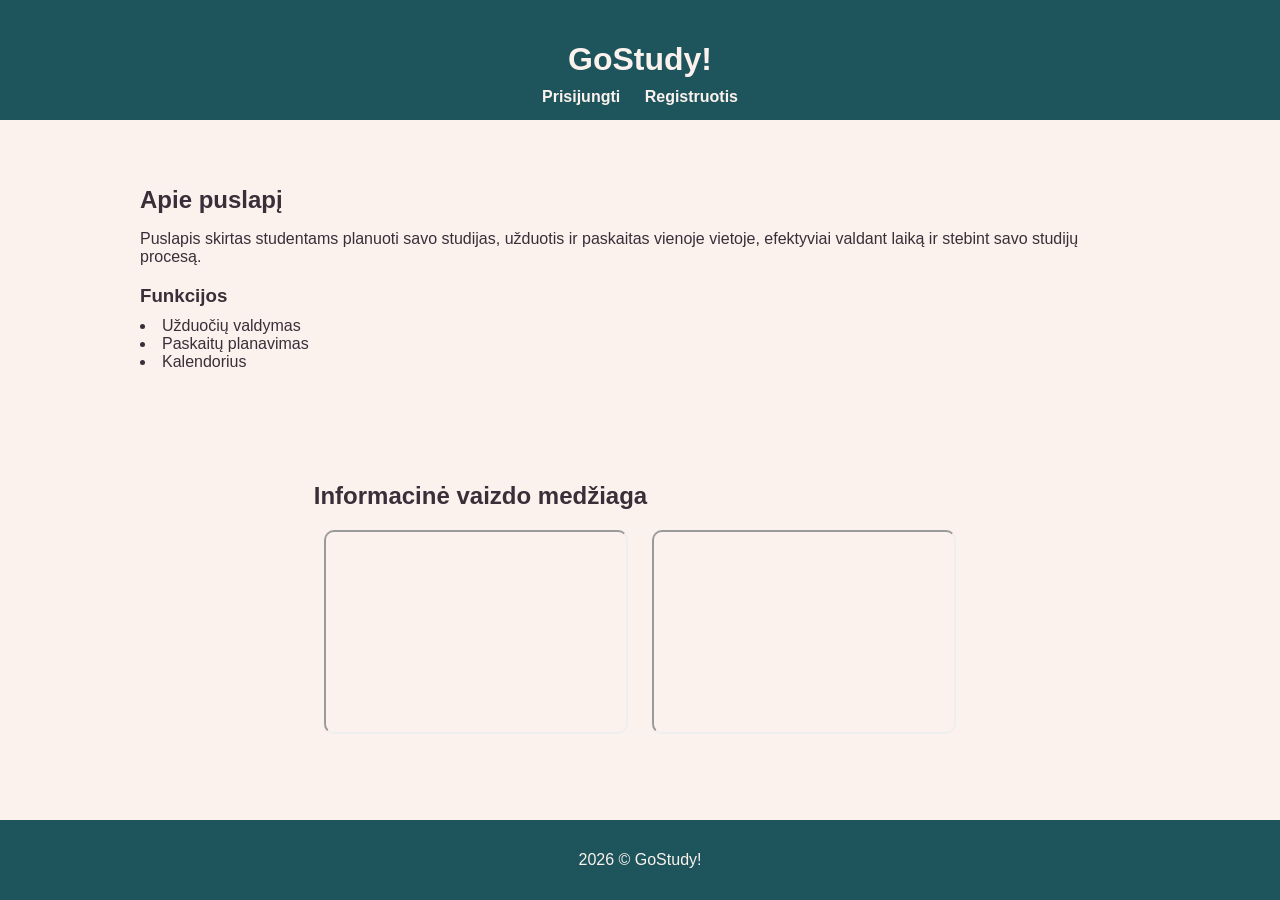
<file: index.html>
<!DOCTYPE html>
<html lang="lt">
<head>
    <meta charset="UTF-8">
    <meta name="viewport" content="width=device-width, initial-scale=1.0">
    <title>GoStudy!</title>
    <link rel="stylesheet" href="style.css">
</head>

<body>

<header>
    <h1>GoStudy!</h1>
    <nav>
        <a href="login.html">Prisijungti</a>
        <a href="register.html">Registruotis</a>
    </nav>
</header>

<section id="apie">
    <h2>Apie puslapį</h2>
    <p>Puslapis skirtas studentams planuoti savo studijas, užduotis ir paskaitas vienoje vietoje, efektyviai valdant laiką ir stebint savo studijų procesą.</p>

    <article>
        <h3>Funkcijos</h3>
        <li>Užduočių valdymas</li>
        <li>Paskaitų planavimas</li>
        <li>Kalendorius</li>
    </article>
</section>

<section id="video">
    <h2>Informacinė vaizdo medžiaga</h2>

    <iframe width="300" height="200" src="https://www.youtube.com/embed/tgbNymZ7vqY"></iframe>
    <iframe width="300" height="200" src="https://www.youtube.com/embed/tgbNymZ7vqY"></iframe>
</section>

<footer>
    <p>2026 © GoStudy!</p>
</footer>

<script src="script.js"></script>

</body>
</html>
</file>
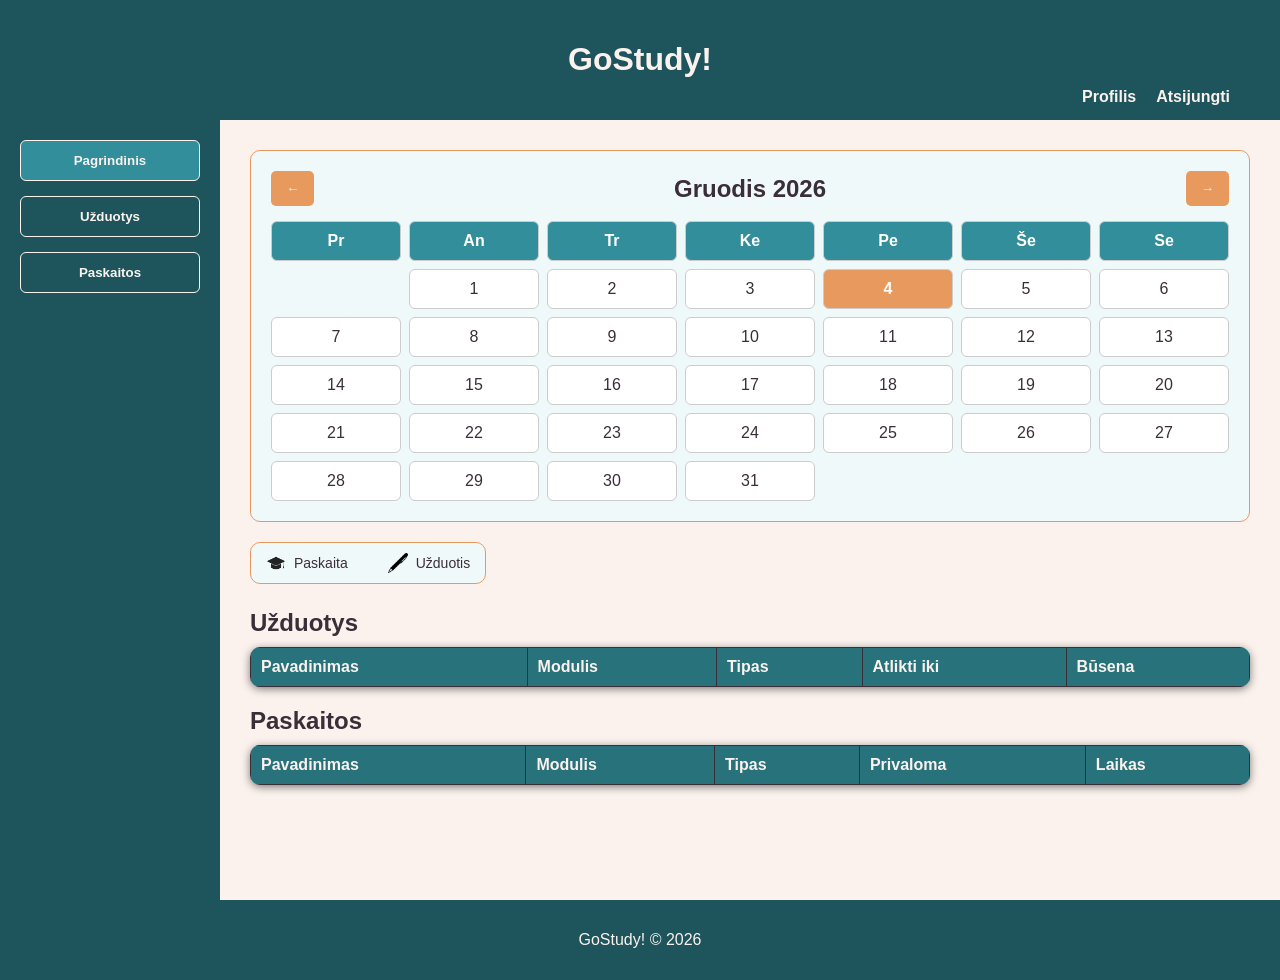
<file: dashboard.html>
<!DOCTYPE html>
<html lang="lt">

<head>
    <meta charset="UTF-8">
    <meta name="viewport" content="width=device-width, initial-scale=1.0">
    <title>Dashboard</title>
    <link rel="stylesheet" href="style.css">
</head>

<body>

    <header>
        <h1>GoStudy!</h1>

        <nav class="dashboard-nav">
            <a href="user.html">Profilis</a>
            <a href="#" onclick="logout()">Atsijungti</a>
        </nav>
    </header>

    <div class="user-layout">

        <!-- sidebar -->
        <aside class="dashboard-sidebar">
            <button class="active-btn" onclick="showSection('main', this)">Pagrindinis</button>
            <button onclick="showSection('tasks', this)">Užduotys</button>
            <button onclick="showSection('lectures', this)">Paskaitos</button>
        </aside>

        <!-- turinys -->
        <main class="user-content">

            <!-- Pagrindinis tab -->
            <div id="main">

                <div class="calendar-box">
                    <div class="calendar-header">
                        <button onclick="prevMonth()">←</button>
                        <h2 id="calendarTitle"></h2>
                        <button onclick="nextMonth()">→</button>
                    </div>

                    <div class="calendar-grid" id="calendar"></div>
                </div>

                <div id="dayInfo" class="day-info hidden">
                    <button class="close-btn" onclick="closeDayInfo()">
                        <img src="Images/close.png" alt="Close">
                    </button>

                    <h3 id="selectedDate"></h3>
                    <div id="dayContent">Pasirink dieną</div>
                </div>

                <div class="legend-box">
                    <div class="legend-item">
                        <img src="Images/hat.png" alt="Paskaita">
                        <span>Paskaita</span>
                    </div>
                    <br>
                    <div class="legend-item">
                        <img src="Images/pen.png" alt="Užduotis">
                        <span>Užduotis</span>
                    </div>
                </div>

                <h2>Užduotys</h2>
                
                <table id="taskTablePreview">
                    <tr>
                        <th>Pavadinimas</th>
                        <th>Modulis</th>
                        <th>Tipas</th>
                        <th>Atlikti iki</th>
                        <th>Būsena</th>
                    </tr>
                    <td class="${statusClass}">${statusText}</td>
                </table>

                <h2>Paskaitos</h2>
                <table id="lectureTablePreview">
                    <tr>
                        <th>Pavadinimas</th>
                        <th>Modulis</th>
                        <th>Tipas</th>
                        <th>Privaloma</th>
                        <th>Laikas</th>
                    </tr>
                </table>
            </div>

            <!-- Uzduociu tab -->
            <div id="tasks" class="hidden">
                <button onclick="openTaskForm()">+ Pridėti užduotį</button>

                <div id="taskForm" class="hidden form-box">

                    <h3>Nauja užduotis</h3>

                    <input type="text" id="taskTitle" placeholder="Pavadinimas">

                    <br><br>

                    <select id="taskModule">
                        <option value="Algoritmų analizė">INF2041 - Algoritmų analizė</option>
                        <option value="Interneto technologijos">INF3002 - Interneto technologijos</option>
                        <option value="Interaktyvi multimedija ir animacija">INF3055_EN - Interaktyvi multimedija ir
                            animacija</option>
                        <option value="Projektų valdymas">INF3057 - Projektų valdymas</option>
                        <option value="Dirbtinis intelektas žaidimuose">INF3065 - Dirbtinis intelektas žaidimuose
                        </option>
                    </select>

                    <br><br>

                    <h3>Užduoties tipas</h3>

                    <div class="task-type-box">

                        <label>Rašto darbas<input type="checkbox" class="task-type" value="Rašto darbas"></label>
                        <label>Praktinis darbas<input type="checkbox" class="task-type"
                                value="Praktinis darbas"></label>
                        <label>Grupinis darbas<input type="checkbox" class="task-type" value="Grupinis darbas"></label>
                        <label>Kontrolinis darbas<input type="checkbox" class="task-type"
                                value="Kontrolinis darbas"></label>
                        <label>Kolokviumas<input type="checkbox" class="task-type" value="Kolokviumas"></label>
                        <label>Egzaminas<input type="checkbox" class="task-type" value="Egzaminas"></label>

                    </div>

                    <br><br>

                    <input type="date" id="taskDate">
                    <input type="time" id="taskTime">

                    <br><br>

                    <button onclick="saveTask()">Išsaugoti</button>
                    <button onclick="closeTaskForm()">Uždaryti</button>

                </div>

                <table border="1" width="100%" id="taskTable">
                    <tr>
                        <th>Pavadinimas</th>
                        <th>Modulis</th>
                        <th>Tipas</th>
                        <th>Atlikti iki</th>
                        <th>Būsena</th>
                        <th>Ištrinti</th>
                    </tr>
                </table>
            </div>
            <!-- Paskaitu tab -->
            <div id="lectures" class="hidden">

                <button onclick="openLectureForm()">+ Pridėti paskaitą</button>

                <div id="lectureForm" class="hidden form-box">

                    <h3>Nauja paskaita</h3>

                    <input type="text" id="lecTitle" placeholder="Pavadinimas">

                    <br><br>

                    <select id="lecModule">
                        <option value="INF2041">INF2041 - Algoritmų analizė</option>
                        <option value="INF3002">INF3002 - Interneto technologijos</option>
                        <option value="INF3055_EN">INF3055_EN - Interaktyvi multimedija ir animacija</option>
                        <option value="INF3057">INF3057 - Projektų valdymas</option>
                        <option value="INF3065">INF3065 - Dirbtinis intelektas žaidimuose</option>
                    </select>

                    <br><br>

                    <select id="lecType">
                        <option value="Teorinė">Teorinė</option>
                        <option value="Praktinė">Praktinė</option>
                    </select>

                    <br><br>

                    <div class="form-row">
                        <h3>Privaloma</h3>
                        <input type="checkbox" id="lecRequired">
                    </div>

                    <label>
                        <h3>Laikas</h3>
                    </label>

                    <div class="weekday-row">
                        <span class="day-name">Pirmadienis</span>
                        <input type="checkbox" class="weekday" value="Pirmadienis" onchange="toggleDayTime(this)">
                        <input type="time" class="start-time hidden">
                        <span>-</span>
                        <input type="time" class="end-time hidden">
                    </div>

                    <div class="weekday-row">
                        <span class="day-name">Antradienis</span>
                        <input type="checkbox" class="weekday" value="Antradienis" onchange="toggleDayTime(this)">
                        <input type="time" class="start-time hidden">
                        <span>-</span>
                        <input type="time" class="end-time hidden">
                    </div>

                    <div class="weekday-row">
                        <span class="day-name">Trečiadienis</span>
                        <input type="checkbox" class="weekday" value="Trečiadienis" onchange="toggleDayTime(this)">
                        <input type="time" class="start-time hidden">
                        <span>-</span>
                        <input type="time" class="end-time hidden">
                    </div>

                    <div class="weekday-row">
                        <span class="day-name">Ketvirtadienis</span>
                        <input type="checkbox" class="weekday" value="Ketvirtadienis" onchange="toggleDayTime(this)">
                        <input type="time" class="start-time hidden">
                        <span>-</span>
                        <input type="time" class="end-time hidden">
                    </div>

                    <div class="weekday-row">
                        <span class="day-name">Penktadienis</span>
                        <input type="checkbox" class="weekday" value="Penktadienis" onchange="toggleDayTime(this)">
                        <input type="time" class="start-time hidden">
                        <span>-</span>
                        <input type="time" class="end-time hidden">
                    </div>

                    <br><br>

                    <button onclick="saveLecture()">Išsaugoti</button>
                    <button onclick="closeLectureForm()">Uždaryti</button>

                </div>

                <!-- Lentele -->
                <table border="1" width="100%" id="lectureTable">
                    <tr>
                        <th>Pavadinimas</th>
                        <th>Modulis</th>
                        <th>Tipas</th>
                        <th>Privaloma</th>
                        <th>Laikas</th>
                        <th>Ištrinti</th>
                    </tr>
                </table>

            </div>

        </main>

    </div>


    <footer>
        <p>GoStudy! © 2026</p>
    </footer>

    <script src="script.js"></script>

</body>

</html>
</file>
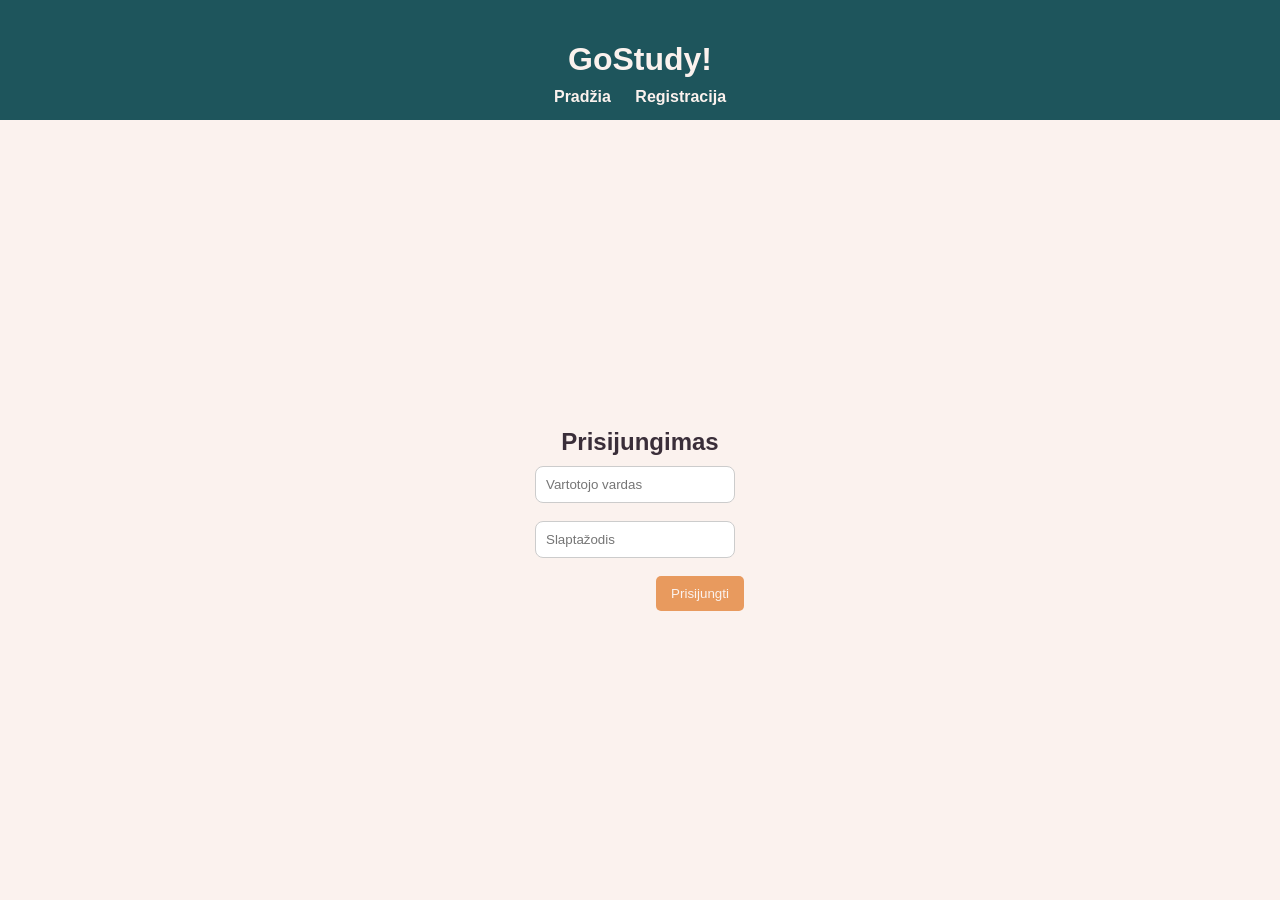
<file: login.html>
<!DOCTYPE html>
<html lang="lt">

<head>
    <meta charset="UTF-8">
    <meta name="viewport" content="width=device-width, initial-scale=1.0">
    <title>Prisijungimas</title>
    <link rel="stylesheet" href="style.css">
</head>

<body>

    <header>
        <h1>GoStudy!</h1>
        <nav>
            <a href="index.html">Pradžia</a>
            <a href="register.html">Registracija</a>
        </nav>
    </header>

    <section class="center-page">
        <form>
            <h2>Prisijungimas</h2>
            <input type="username" placeholder="Vartotojo vardas"><br><br>

            <input type="password" placeholder="Slaptažodis"><br><br>

            <button type="button" onclick="loginUser()">
                Prisijungti
            </button>
        </form>
    </section>

    <script src="script.js"></script>

</body>

</html>
</file>
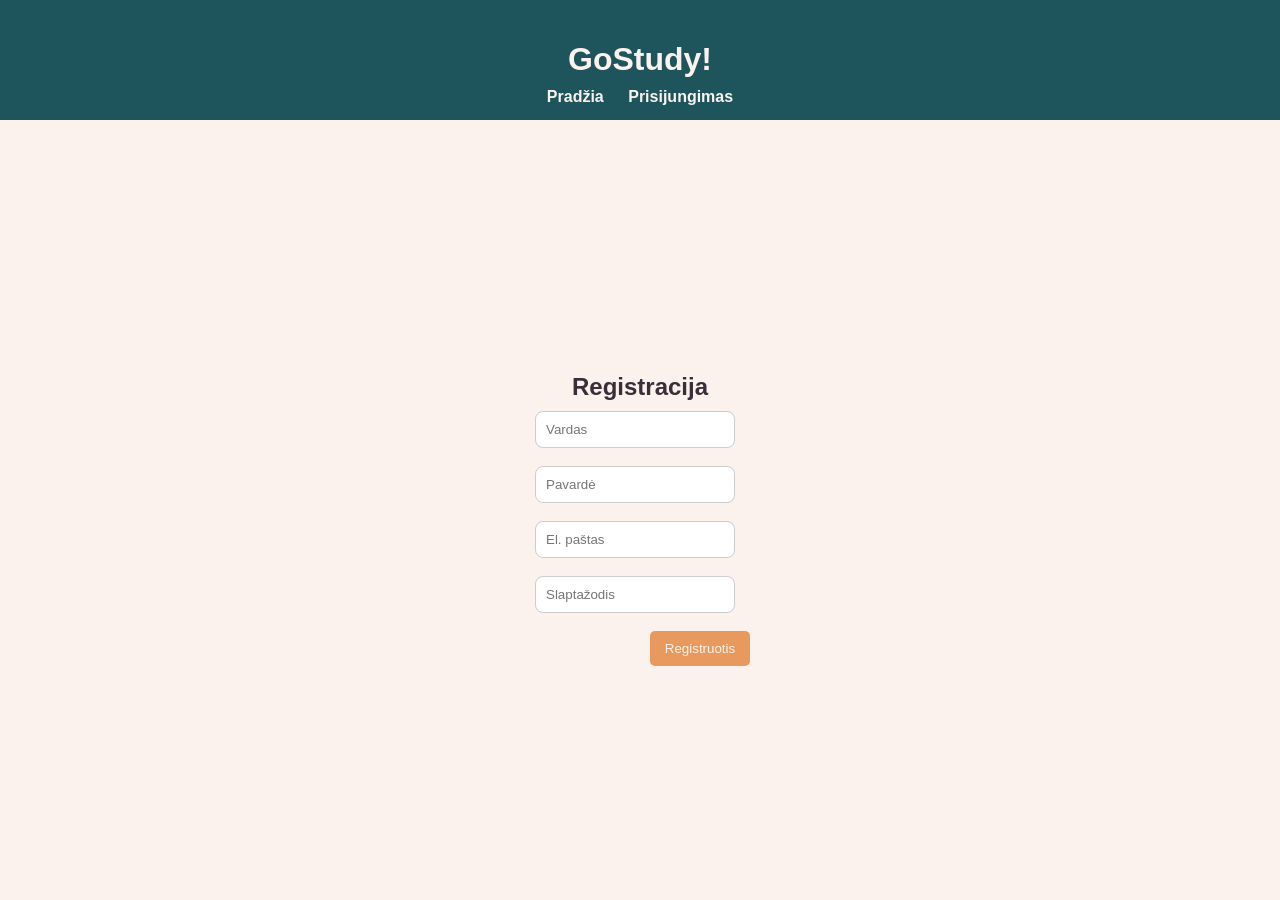
<file: register.html>
<!DOCTYPE html>
<html lang="lt">
<head>
    <meta charset="UTF-8">
    <meta name="viewport" content="width=device-width, initial-scale=1.0">
    <title>Registracija</title>
    <link rel="stylesheet" href="style.css">
</head>

<body>

<header>
    <h1>GoStudy!</h1>
    <nav>
        <a href="index.html">Pradžia</a>
        <a href="login.html">Prisijungimas</a>
    </nav>
</header>

<section class="center-page">
        <h2>Registracija</h2>
        <form>
        <input type="text" placeholder="Vardas"><br><br>

        <input type="text" placeholder="Pavardė"><br><br>

        <input type="email" placeholder="El. paštas"><br><br>

        <input type="password" placeholder="Slaptažodis"><br><br>

        <button type="button" onclick="registerUser()">Registruotis</button>
    </form>
</section>

<script src="script.js"></script>

</body>
</html>
</file>
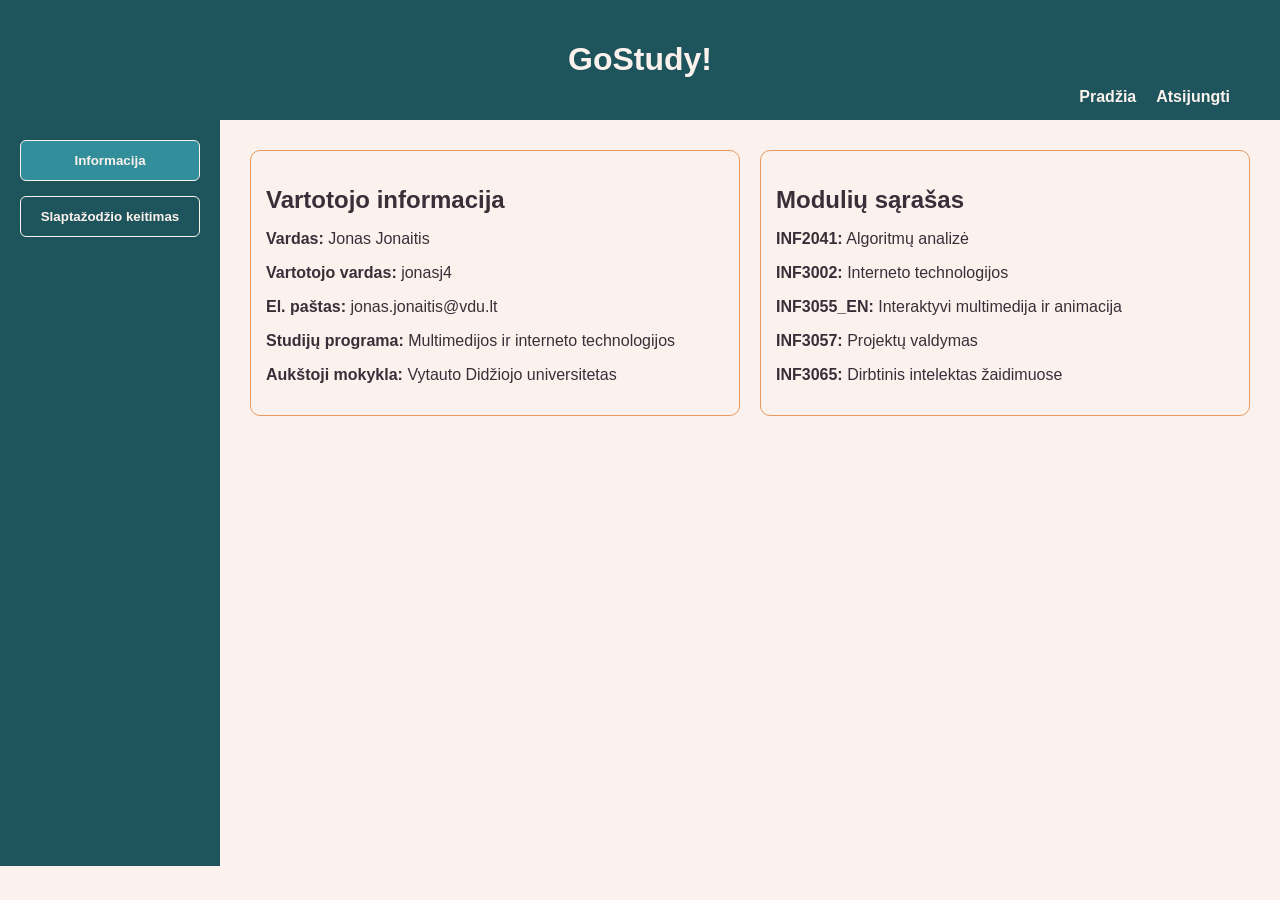
<file: user.html>
<!DOCTYPE html>
<html lang="lt">

<head>
    <meta charset="UTF-8">
    <meta name="viewport" content="width=device-width, initial-scale=1.0">
    <title>Vartotojo profilis</title>
    <link rel="stylesheet" href="style.css">
</head>

<body>

    <!-- header -->
    <header>
        <h1>GoStudy!</h1>

        <nav class="dashboard-nav">
            <a href="dashboard.html">Pradžia</a>
            <a href="#" onclick="logout()">Atsijungti</a>
        </nav>
    </header>

    <div class="user-layout">
        <aside class="user-sidebar">
            <button class="active-btn" onclick="showSection('info', this)">Informacija</button>
            <button onclick="showSection('password', this)">Slaptažodžio keitimas</button>

        </aside>

        <!-- turinys -->
        <main class="user-content">

            <!-- info -->
            <div id="info" class="user-section">
                <div class="user-row">
                    <div class="user-box">
                        <h2>Vartotojo informacija</h2>

                        <p><strong>Vardas:</strong> Jonas Jonaitis</p>
                        <p><strong>Vartotojo vardas:</strong> jonasj4</p>
                        <p><strong>El. paštas:</strong> jonas.jonaitis@vdu.lt</p>
                        <p><strong>Studijų programa:</strong> Multimedijos ir interneto technologijos</p>
                        <p><strong>Aukštoji mokykla:</strong> Vytauto Didžiojo universitetas</p>
                    </div>

                    <div class="user-box">
                        <h2>Modulių sąrašas</h2>

                        <p><strong>INF2041:</strong> Algoritmų analizė</p>
                        <p><strong>INF3002:</strong> Interneto technologijos</p>
                        <p><strong>INF3055_EN:</strong> Interaktyvi multimedija ir animacija</p>
                        <p><strong>INF3057:</strong> Projektų valdymas</p>
                        <p><strong>INF3065:</strong> Dirbtinis intelektas žaidimuose</p>
                    </div>
                </div>
            </div>


            <!-- slaptazodis -->
            <div id="password" class="user-section hidden">

                <h2>Slaptažodžio keitimas</h2>

                <form>
                    <input type="password" id="oldPassword" placeholder="Senas slaptažodis"><br><br>

                    <input type="password" id="newPassword" placeholder="Naujas slaptažodis"><br><br>

                    <button type="button" onclick="changePassword()">
                        Pakeisti slaptažodį
                    </button>

                </form>

            </div>

        </main>

    </div>


    <script src="script.js"></script>

</body>

</html>
</file>
<file: style.css>
/* Bendras stilius -------------------------------------------------------------------------------------- */
body {
    margin: 0;
    font-family: Helvetica, sans-serif;
    background-color: #FBF2EE;
    color: #3A2E39;
    display: flex;
    flex-direction: column;
}
.hidden {
    display: none;
}

html, body {
    height: 100%;
}
/* Header ----------------------------------------------------------------------------------------------- */
header {
    background-color: #1E555C;
    color: #FBF2EE;
    padding: 20px;
    text-align: center;
    height: 120px;
    box-sizing: border-box;
}

/* Footer ---------------------------------------------------------------------------------------------- */
footer {
    background-color: #1E555C;
    color: #FBF2EE;
    text-align: center;
    padding: 15px;
    margin-top: auto;
    display: flex;
    justify-content: center;
    align-items: center;
}

/* Navigacija ------------------------------------------------------------------------------------------ */
nav {
    margin-top: 10px;
}

nav a {
    color: #FBF2EE;
    margin: 0 10px;
    text-decoration: none;
    font-weight: bold;
}

nav a:hover {
    text-decoration: underline;
}

/* --------------------------------------- Dashboard */
.dashboard-nav {
    display: flex;
    justify-content: flex-end;
    padding-right: 20px;
}

.dashboard-nav a {
    color: #FBF2EE;
    text-decoration: none;
    font-weight: bold;
}

.dashboard-nav a:hover {
    text-decoration: underline;
}


/* Sekcijos -------------------------------------------------------------------------------------------- */
section {
    padding: 20px;
    max-width: 1000px;
    margin: auto;
}

/* Antraštės ------------------------------------------------------------------------------------------- */
h1,
h2,
h3 {
    margin-bottom: 10px;
}

/* Video ----------------------------------------------------------------------------------------------- */
iframe {
    margin: 10px;
    border-radius: 10px;
}

/* Input formatavimas ----------------------------------------------------------------------------------- */
input {
    padding: 10px;
    width: 200px;
    margin-right: 10px;
}

input,
select,
textarea {
    border-radius: 8px;
    border: 1px solid #ccc;
    padding: 10px;
    font-family: inherit;
    outline: none;
    box-sizing: border-box;
}

input:focus,
select:focus,
textarea:focus {
    border-color: #328E9A;
    box-shadow: 0 0 0 2px rgba(50, 142, 154, 0.2);
}

/* Mygtukai -------------------------------------------------------------------------------------------- */
button {
    padding: 10px 15px;
    background-color: #E89A5E;
    color: #FBF2EE;
    border: none;
    cursor: pointer;
    border-radius: 5px;
}

button:not(.delete-btn):not(.close-btn):not(.user-sidebar button):not(.dashboard-sidebar button):hover {
    background-color: #5E0808;
}

.center-page button {
    margin-left: 120px;
}

/* .active-btn {
    background: #328E9A;
    color: #FBF2EE;
    border-color: #FBF2EE;
} */

.user-sidebar button,
.dashboard-sidebar button {
    padding: 12px;
    background: transparent;
    border: 1px solid #FBF2EE;
    color: #FBF2EE;
    cursor: pointer;
    border-radius: 6px;
    font-weight: bold;
    transition: 0.2s;
}

.user-sidebar button:hover,
.dashboard-sidebar button:hover {
    background: #FBF2EE;
    color: #1E555C;
}

.user-sidebar button.active-btn,
.dashboard-sidebar button.active-btn {
    background: #328E9A;
    color: #FBF2EE;
    border-color: #FBF2EE;
}

.delete-btn {
    background: transparent;
    border: none;
    cursor: pointer;
    padding: 0;
}

.delete-btn img {
    width: 20px;
    height: 20px;
    object-fit: contain;
    display: block;
}

.delete-btn:hover img {
    background-color: transparent;
    transform: scale(1.5);
}

/* Sidebar --------------------------------------------------------------------------------------------- */
.user-sidebar,
.dashboard-sidebar {
    width: 220px;
    background: #1E555C;
    padding: 20px;
    display: flex;
    flex-direction: column;
    gap: 15px;
    box-sizing: border-box;

    position: sticky;
    top: 120px;
    height: 82.9vh;
}
.user-sidebar {
    top: 120px;
    height: 82.9vh;
}

.dashboard-sidebar {
    position: sticky;
    top: 120px;
    /* height: 100vh; */
    height: auto;
    min-height: calc(100vh - 120px);
}

/* Layout ---------------------------------------------------------------------------------------------- */
.center-page {
    display: flex;
    flex-direction: column;
    align-items: center;
    justify-content: center;
    text-align: center;
}

.user-layout {
    display: flex;
    /* min-height: calc(100vh - 120px); */
    flex: 1;
}

.dashboard-layout {
    display: flex;
}

.user-box {
    flex: 1;
    min-width: 0;
    padding: 15px;
    border: 1px solid #E89A5E;
    border-radius: 10px;
}

.user-row {
    display: flex;
    gap: 20px;
    width: 100%;
    align-items: stretch;
}


/* Turinys --------------------------------------------------------------------------------------------- */
.user-content,
.dashboard-content {
    flex: 1;
    padding: 30px;
    display: block;
}


/* Lentelė --------------------------------------------------------------------------------------------- */
table {
    width: 100%;
    border-collapse: collapse;
    margin-top: 10px;

    border-radius: 10px;
    overflow: hidden;

    box-shadow: 0 2px 8px rgba(0,0,0,0.5);
}

th,
td {
    border: 1px solid #3A2E39;
    padding: 10px;
    text-align: left;
    background-color: #F0F9FA;
}

th {
    background-color: #28727B;
    color: #FBF2EE;
}

td {
    vertical-align: top;
}

.status-cell label {
    display: inline-flex;   /* vietoj block */
    align-items: center;
    gap: 6px;
    width: auto;            /* NE full width */
    cursor: pointer;
}

.status-cell input[type="checkbox"] {
    margin: 0;
    width: auto;
    flex-shrink: 0;
}

.status-cell {
    display: flex;
    flex-direction: column;
    align-items: flex-start; /* 👈 svarbiausia */
    gap: 5px;
}

.status-red { background: #ec796d; }
.status-yellow { background: #ebd16a; }
.status-green { background: #59d570; }

/* Dropdown forma -------------------------------------------------------------------------------------- */
.form-box {
    position: absolute;
    top: 35px;
    left: 20px;

    z-index: 1000;
    
    background: #F0F9FA;
    padding: 20px;
    margin-top: 15px;
    border-radius: 10px;
    border: 1px solid #E89A5E;
    width: 450px;
}

.form-box > input,
.form-box > select {
    width: 100%;
    margin-bottom: 10px;
}

.form-box input,
.form-box select {
    border-radius: 8px;
}

/* ------------------------------------------ Laikas */
.weekday-box {
    margin-top: 10px;
    display: flex;
    flex-direction: column;
    gap: 8px;
}

.form-row,
.weekday-row {
    display: flex;
    align-items: center;
    gap: 10px;
    margin-bottom: 8px;
}

.form-row h3,
.weekday-row .day-name {
    min-width: 120px;
}

.day-time {
    height: 30px;
}

.weekday-row span {
    font-size: 14px;
}

.weekday-row input[type="checkbox"] {
    width: auto;
    flex-shrink: 0;
}
.weekday-row input[type="time"] {
    width: 110px;
    padding: 6px;
    box-sizing: border-box;
}

.task-type-box {
    display: flex;
    flex-direction: column;
    gap: 5px;
    margin-bottom: 10px;
}

.task-type-box label {
    display: flex;
    align-items: center;
    gap: 8px;
    width: fit-content;
    cursor: pointer;
}

.task-type-box input[type="checkbox"] {
    width: auto;
    margin: 0;
    padding: 0;
    flex-shrink: 0;
}

.task-type-box label {
    display: flex;
    justify-content: space-between;
    align-items: center;
    width: 100%;
}

#lectures,
#tasks {
    position: relative;
}

#taskDate,
#taskTime {
    width: 48%;
    display: inline-block;
}

/* Kalendorius ----------------------------------------------------------------------------------------- */
.calendar-box {
    background: #F0F9FA;
    border: 1px solid #E89A5E;
    border-radius: 10px;
    padding: 20px;
    margin-bottom: 20px;
}

.calendar-header {
    display: flex;
    justify-content: space-between;
    align-items: center;
}

.calendar-header h2 {
    margin: 0;
}

.calendar-grid {
    display: grid;
    grid-template-columns: repeat(7, 1fr);
    gap: 8px;
    margin-top: 15px;
}

.calendar-day {
    background: #fff;
    border: 1px solid #ccc;
    border-radius: 6px;
    padding: 10px;
    text-align: center;
}

.calendar-day.header {
    font-weight: bold;
    background: #328E9A;
    color: white;
}

.calendar-day.today {
    background: #E89A5E;
    color: white;
    font-weight: bold;
}

.day-info {
    margin-top: 20px;
    padding: 15px;
    background: #fff;
    border: 1px solid #E89A5E;
    border-radius: 10px;
}

.calendar-day {
    cursor: pointer;
    transition: 0.2s;
}

.calendar-day:hover {
    background: #dbeff2;
}

.day-info {
    position: relative;
}

.close-btn {
    position: absolute;
    top: 10px;
    right: 10px;

    background: transparent;
    border: none;
    cursor: pointer;
    padding: 0;
}

.close-btn img {
    width: 20px;
    height: 20px;
    object-fit: contain;
    display: block;
    transition: 0.2s;
}

.close-btn:hover img {
    background-color: transparent;
    transform: scale(1.5);
}

.legend-box {
    display: flex;
    gap: 20px;
    margin: 15px 0 25px 0;
    padding: 10px 15px;
    background: #F0F9FA;
    border: 1px solid #E89A5E;
    border-radius: 10px;
    width: fit-content;
}

.legend-item {
    display: flex;
    align-items: center;
    gap: 8px;
    font-size: 14px;
}

.legend-item img {
    width: 20px;
    height: 20px;
}

.mini-icon {
    width: 16px;
    height: 16px;
    vertical-align: middle;
    margin-right: 5px;
}

.cal-icons {
    display: flex;
    gap: 2px;
    margin-top: 3px;
    flex-wrap: wrap;
}

.cal-icon {
    width: 14px;
    height: 14px;
}

/* Telefono nustatymai --------------------------------------------------------------------------------- */
@media (max-width: 600px) {
    nav a {
        display: block;
        margin: 5px 0;
    }

    .container {
        flex-direction: column;
        align-items: center;
    }

    iframe {
        width: 100%;
        height: auto;
    }

    input {
        width: 100%;
        margin-bottom: 10px;
    }

    .user-row {
        flex-direction: column;
    }
    
}
</file>
